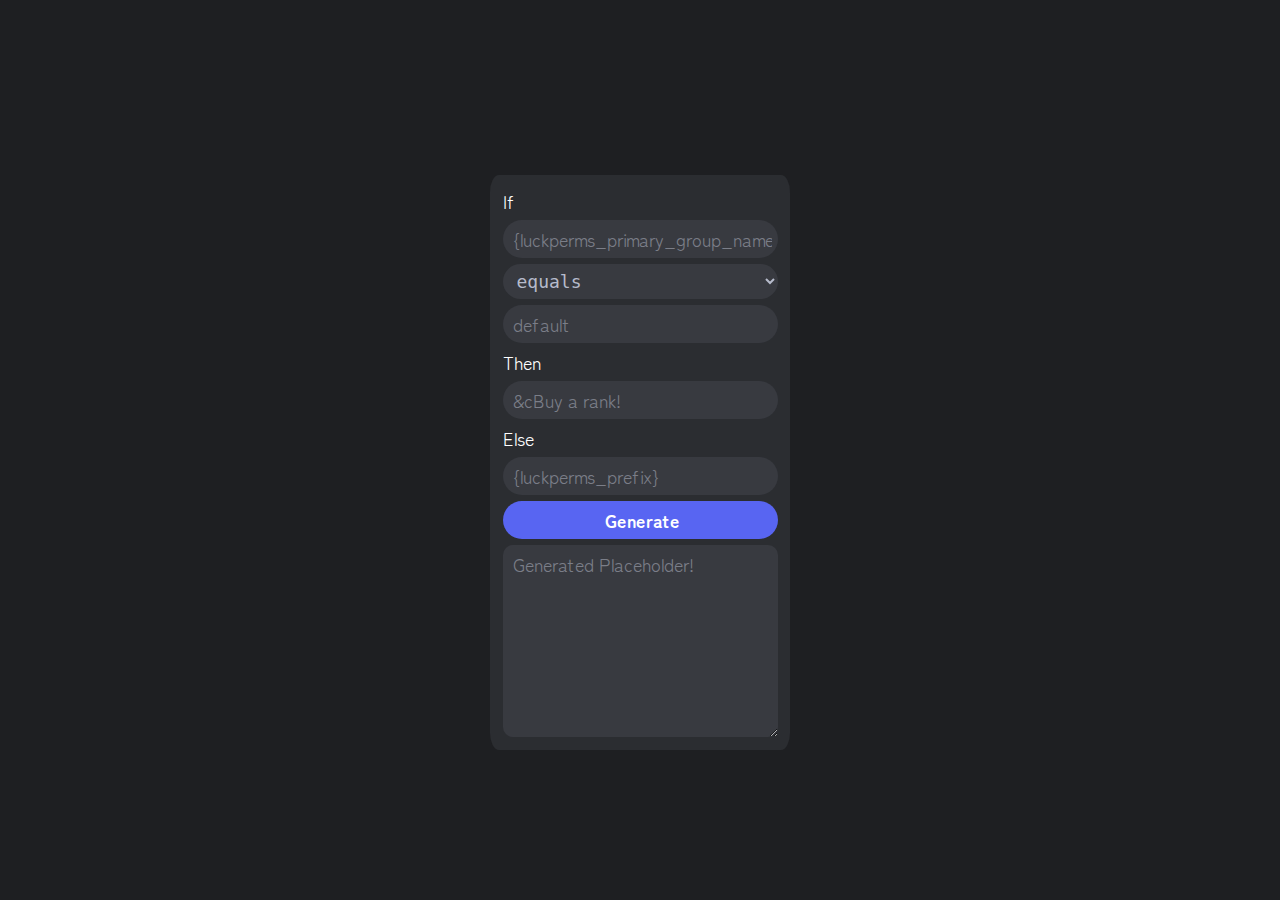
<file: changeoutput-gen/index.html>
<!DOCTYPE html>
<html lang="en">
<head>
    <meta charset="UTF-8">
    <meta name="viewport" content="width=device-width, initial-scale=1.0">
    
    <meta property="og:title" content="Changeoutput Placeholder Generator" />
    <meta property="og:type" content="website" />
    <!-- <meta property="og:url" content="http://my.site.com" /> -->
    <meta property="og:image" content="https://camo.githubusercontent.com/e6808e1f61e06a57070fcfe5c08033a0983213f022395d102edf1826aa8ba186/68747470733a2f2f77696b692e706c616365686f6c6465726170692e636f6d2f6173736574732f696d672f66617669636f6e732f616e64726f69642d6368726f6d652d353132783531322e706e67" />
    <meta property="og:description" content="Generate placeholders from the ChangeOutput expansion in a visual way" />
    <meta name="theme-color" content="#52efff">
    
    <title>ChangeOutput Generator</title>
    <link rel="preconnect" href="https://fonts.googleapis.com">
    <link rel="preconnect" href="https://fonts.gstatic.com" crossorigin>
    <link href="https://fonts.googleapis.com/css2?family=Zen+Maru+Gothic&display=swap" rel="stylesheet">
    <link rel="stylesheet" href="style.css">
    <script src="script.js"></script>
</head>
<body>
    <div class="container">
        <a>If</a>
        <input type="text" id="input1" placeholder="{luckperms_primary_group_name}">
        <select id="condition">
            <option value="contain">contains</option>
            <option value="equals" selected>equals</option>
            <option value="ignorecolor">equals ignore colors</option>
            <option value="ignorecase">equals ignore case</option>
            <option value=">=">highter or equals than</option>
            <option value=">">highter than</option>
            <option value="<=">lower or equals than</option>
            <option value="<">lower than</option>
        </select>
        <input type="text" id="input2" placeholder="default">
        <a>Then</a>
        <input type="text" id="ontrue" placeholder="&cBuy a rank!">
        <a>Else</a>
        <input type="text" id="onfalse" placeholder="{luckperms_prefix}">
        <input type="button" id="generate" onclick="createPlaceholder()" value="Generate">
        <textarea id="generated-placeholder" cols="10" type="text" placeholder="Generated Placeholder!"></textarea>
    </div>
</body>
</html>
</file>
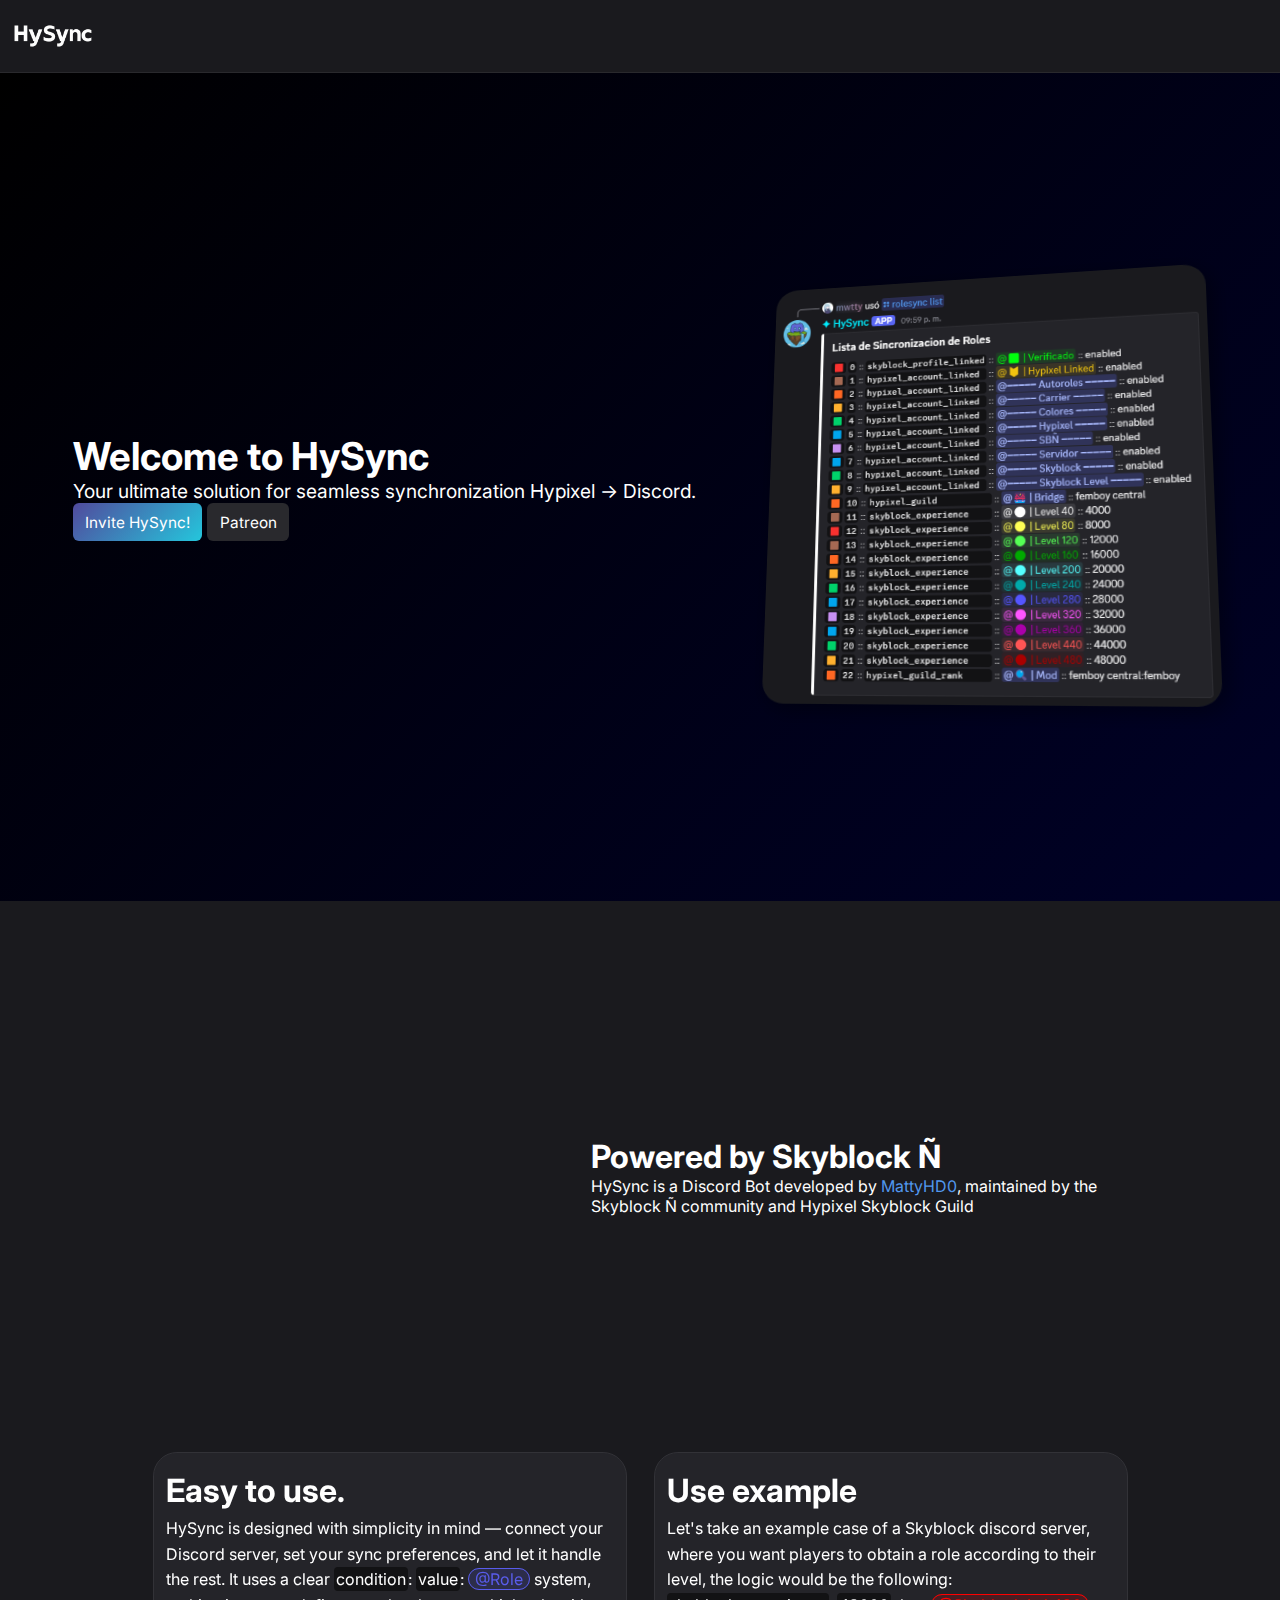
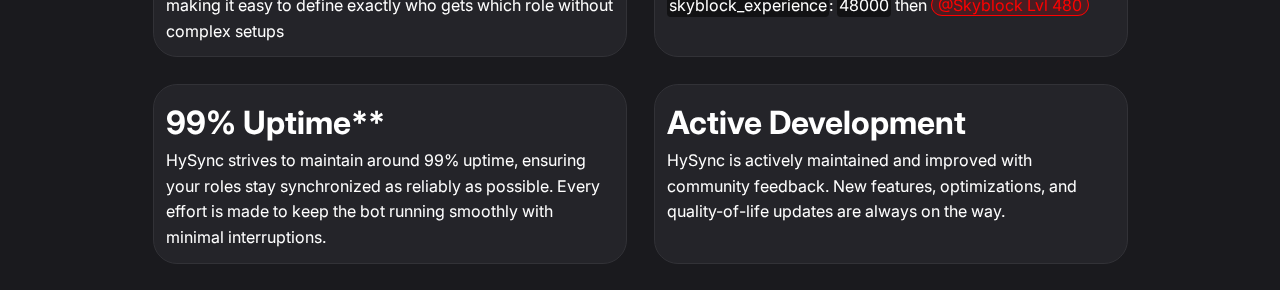
<file: hysync/index.html>
<!DOCTYPE html>
<html lang="en">
<head>
    <meta charset="UTF-8">
    <meta name="viewport" content="width=device-width, initial-scale=1.0">

    <title>Hysync — Hypixel Discord Sync & Player Data Tools</title>
    <meta name="description" content="Hysync is a smart Discord bot that fetches player data from Hypixel and Minecraft to manage roles, automate guild sync, and provide fast stats commands." />
    <meta name="keywords" content="Hypixel, Discord bot, Minecraft, Hypixel stats, guild sync, player data, SkyBlock" />

    <link rel="canonical" href="https://mattyhd0.github.io/hysync/">

    <!-- (Open Graph) -->
    <meta property="og:title" content="Hysync — Hypixel Discord Sync Bot" />
    <meta property="og:description" content="Sync your Hypixel guild ranks, player level, stats with Discord roles automatically." />
    <meta property="og:url" content="https://mattyhd0.github.io/hysync/" />
    <meta property="og:type" content="website" />

    <!-- Twitter -->
    <!-- <meta name="twitter:card" content="summary_large_image" /> -->

    <link rel="stylesheet" href="style.css">
    <script src="script.js"></script>

    <link rel="preconnect" href="https://fonts.googleapis.com">
    <link rel="preconnect" href="https://fonts.gstatic.com" crossorigin>
    <link href="https://fonts.googleapis.com/css2?family=Inter:ital,opsz,wght@0,14..32,100..900;1,14..32,100..900&display=swap" rel="stylesheet">

</head>
<body>
    <header>
        <img id="logo" alt="HySync Logo" src="img/logo.png"></img>
    </header>
    <div id="content">
        <div id="main-container">
            <div id="main-content">
                <h1>Welcome to HySync</h1>
                <p>Your ultimate solution for seamless synchronization Hypixel → Discord.</p>
                <button id="main-invite-button" onclick="inviteBot()">Invite HySync!</button>
                <button class="gray" onclick="openPatreon()">Patreon</button>
            </div>
            <div>
                <img id="main-image" alt="HySync Illustration" src="img/embed.png"></img>
            </div>
        </div>
        <div id="powered-container">
            <iframe src="https://discord.com/widget?id=964912720140992572&theme=dark" width="350" height="500" allowtransparency="true" frameborder="0" sandbox="allow-popups allow-popups-to-escape-sandbox allow-same-origin allow-scripts"></iframe>
            <div id="powered-text">
                <h1>Powered by Skyblock Ñ</h1>
                <p>HySync is a Discord Bot developed by <a href="https://github.com/MattyHD0" target="_blank">MattyHD0</a>, maintained by the Skyblock Ñ community and Hypixel Skyblock Guild</p>
            </div>
        </div>
        <div id="card-container">
            <div class="card">
                <h1>Easy to use.</h1>
                <p>HySync is designed with simplicity in mind — connect your Discord server, set your sync preferences, and let it handle the rest. It uses a clear <span class="codeblock">condition</span>: <span class="codeblock">value</span>: <span class="role-tag" style="--role-color: rgb(89, 92, 235);" data-color="#FF0000">@Role</span> system, making it easy to define exactly who gets which role without complex setups</p>
            </div>
            <div class="card">
                <h1>Use example</h1>
                <p>Let's take an example case of a Skyblock discord server, where you want players to obtain a role according to their level, the logic would be the following: <span class="codeblock">skyblock_experience</span>: <span class="codeblock">48000</span> then <span class="role-tag" style="--role-color: #F00;" data-color="#FF0000">@Skyblock Lvl 480</span></p>
            </div>
            <div class="card">
                <h1>99% Uptime**</h1>
                <p>HySync strives to maintain around 99% uptime, ensuring your roles stay synchronized as reliably as possible. Every effort is made to keep the bot running smoothly with minimal interruptions.</p>
            </div>
            <div class="card">
                <h1>Active Development</h1>
                <p>HySync is actively maintained and improved with community feedback. New features, optimizations, and quality-of-life updates are always on the way.</p>
            </div>
            <!-- <div class="card">
                <h1>Privacy First</h1>
                <p>HySync only stores the data required to keep your roles synchronized. It requests player nicknames, and securely saves UUIDs and SkyBlock profile information</p>
            </div> -->
        </div>
    </div>
</body>
</html>
</file>
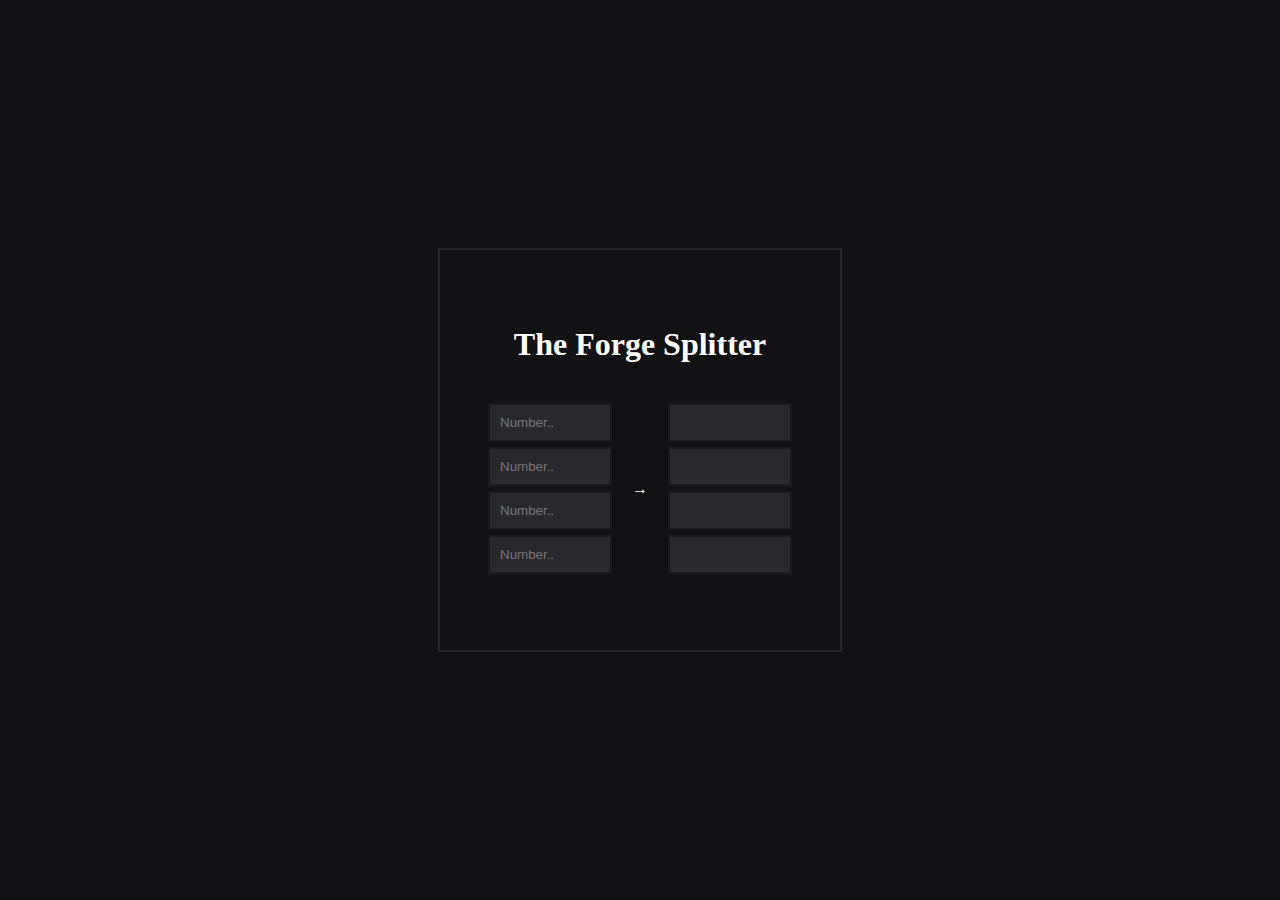
<file: the-forge-splits/index.html>
<!DOCTYPE html>
<html lang="en">
<head>
    <meta charset="UTF-8">
    <meta name="viewport" content="width=device-width, initial-scale=1.0">
    <link rel="stylesheet" href="style.css">
    <title>Document</title>
</head>
<body>
    <div id="page-container">
        <div id="container">
            <div>
                <h1>The Forge Splitter</p>
            </div>
            <div id="inputs-section">
                <div class="input-container">
                    <input type="number" name="" id="input-1" placeholder="Number..">
                    <input type="number" name="" id="input-2" placeholder="Number..">
                    <input type="number" name="" id="input-3" placeholder="Number..">
                    <input type="number" name="" id="input-4" placeholder="Number..">
                </div>
                <div id="spacer">
                    <p>→</p>
                </div>
                <div class="input-container">
                    <input type="text" name="" id="result-1" readonly>
                    <input type="text" name="" id="result-2" readonly>
                    <input type="text" name="" id="result-3" readonly>
                    <input type="text" name="" id="result-4" readonly>
                </div>
            </div>
        </div>

    </div>
    <script src="script.js" defer></script>
</body>
</html>
</file>
<file: changeoutput-gen/style.css>
* {
    font-family: "Zen Maru Gothic", serif;
    font-weight: 400;
    font-style: normal;
    font-size: 18px;
}

input:focus, textarea:focus, select:focus {
    outline: none;
}

select {
    font-family: monospace, monospace;
    color: #fff;
}

::placeholder  {
    color: #7b7e88;
}

input, select, textarea {
    padding: 6px;
    padding-left: 10px;
    background-color: #383a40;
    color: #b6bbcb;
    border-style: none;
    border-radius: 100px;
}

textarea {
    border-radius: 10px;
    resize:vertical;
    overflow: hidden;
    height: 180px;
}

input#generate{
    background-color: #5865f2;
    color: #FFFFFF;
    font-weight: 600;
    transition: 200ms;
}

input#generate:hover{
    background-color: #2cb969;
    color: #196c3d;
}

body{
    display: flex;
    align-items: center;
    justify-content: center;

    margin: 0px;
    background-color: #1e1f22;
    color: #fff;
}

.container{
    border-radius: 3%;
    padding: 1%;

    row-gap: 6px;
    display: flex;

    background-color: #2b2d31;
    position: absolute;
    top: 25%;
    margin-top: -50px;

    justify-content: center;
    flex-direction: column;
}
</file>
<file: hysync/style.css>
* {
    margin: 0px;
    padding: 0px;
    color: #ffffff;
    font-family: "gg sans", "Inter", "Segoe UI", Helvetica, Arial, sans-serif;
}

body{
    background-color: #1a1a1e;
}

#content {
    display: flex;
    flex-direction: column;
    align-items: center;
}

a {
    color: #5197ed;
    text-decoration: none;
}

a:hover {
    text-decoration: dotted underline;
}

button {
    all: unset;
    cursor: pointer;
    background-color: #5865f2;
    /* border: #304591 solid 1px; */
    padding: 1.5% 2%;
    border-radius: 6px;
    font-size: 80%;
}

button:hover {
    animation: button 1s infinite alternate;
}

@keyframes button {
    0% {
        filter: brightness(100%);
    }
    100% {
        filter: brightness(120%);
    }
}

#main-invite-button {
    /* background-image: linear-gradient(135deg, #3494E6, #EC6EAD); */
    background-image: linear-gradient(135deg, #514a9d, #24c6dc);
    background-size: 100% 100%, 100% 100%;
    background-position: 0 0, 100% 0;   /* segundo gradiente fuera de vista */
    background-repeat: no-repeat;
    transition: background-position 0.5s ease;
}

#main-invite-button:hover {
    transition: 500ms;
    background-position: -100% 0, 0 0;  /* mueve gradientes */
}

button.gray{
    background-color: #29292d;
}
button.gray:hover{
    background-color: #333338;
}
header {
    height: 8vh;
    background-color: #1a1a1e;
    border-bottom: #29292d solid 1px;
}

#logo {
    height: 100%;
    color: #7289da;
}

#main-container {
    /* background-color: aqua; */
    display: flex;
    flex-direction: row;
    align-items: center;
    justify-content: center;
    gap: 5%;
    font-size: 1.5vw;
    height: 92vh;
    width: 100%;
    background-image: linear-gradient(135deg, #000000, #000127); /* background-image: linear-gradient(135deg, #000000, #1a1830); */
}

#main-image {
    width: 35vw;
    border-radius: 5%;
    box-shadow: #00000070 5px 5px 20px;

    transition: all 0.3s ease-out;
    transform-style: preserve-3d;
    perspective: 1000px;
    transform: perspective(1000px) rotateX(10deg) rotateY(-10deg) translateZ(5px);;
}
#main-image:hover {
    transform: perspective(1000px) rotateX(0deg) rotateY(0deg) translateZ(0px);
}

#powered-container {
    margin-top: 2%;
    display: flex;
    flex-direction: row;
    align-items: center;
    justify-content: center;
    gap: 5%;
    width: 100%;
}

#powered-text {
    width: 40%;
}

#card-container {
    display: flex;
    flex-direction: row;
    flex-wrap: wrap;
    align-items: stretch;
    justify-content: center;
    gap: 3vh;
    height: 100%;
    margin-top: 2%;
    margin-bottom: 2%;
    width: 80%;
    /* background-color: rgba(255, 0, 0, 0.096); */
}

.card {
    font-size: 100%;
    line-height: 1.6;
    background-color: #242429;
    border: #323237 solid 1px;
    border-radius: 24px;
    padding: 12px;
    /* min-height: 27vh; */
    width: 35vw;

    transition: all 0.3s ease-out;
    transform-style: preserve-3d;
    perspective: 1000px;
    transform: perspective(1000px) rotateX(0deg) rotateY(0deg);
}

.card:hover {
    transform: perspective(1000px) rotateX(5deg) rotateY(-5deg) translateZ(5px);
}

span.codeblock {
    background-color: #121214;
    /* border: #0d0e0f solid 1px; */
    color: #ffffff;
    padding: 2px;
    border-radius: 4px;
    white-space: nowrap;
}

span.role-tag{
    --role-color: attr(data-color color);
    color: var(--role-color);
    border: var(--role-color) solid 1px;
    border-radius: 100px;

    padding: 0px 6px;
    background-color: color-mix(in srgb, var(--role-color) 20%, transparent 100%);
    white-space: nowrap;
}
</file>
<file: the-forge-splits/style.css>
*{
    padding: 0px;
    margin: 0px;
    color: #fff;
}

#page-container {
    width: 100vw;
    height: 100vh;
    display: flex;
    justify-content: center;
    align-items: center;
    background-color: #121214;
}

#container {
    display: flex;
    justify-content: center;
    align-items: center;
    flex-direction: column;
    width: 400px;
    height: 400px;
    border: 2px solid #29292D;
    background-attachment: #1A1A1E;
    gap: 40px;
}

#inputs-section {
    display: flex;
    justify-content: center;
    align-items: center;
    gap: 20px;
}

.input-container {
    display: flex;
    justify-content: center;
    align-items: center;
    flex-direction: column;
    gap: 5px;
}

input {
    border: none;
    outline: none;
    background-color: #29292D;
    border: 2px solid #1A1A1E;
    width: 100px;
    color: #fff;
    padding: 10px;
}


input:focus {
    border: 2px solid #8257E5;

}

input[type="number"]::-webkit-inner-spin-button,
input[type="number"]::-webkit-outer-spin-button {
  -webkit-appearance: none;
  margin: 0;
}
</file>
